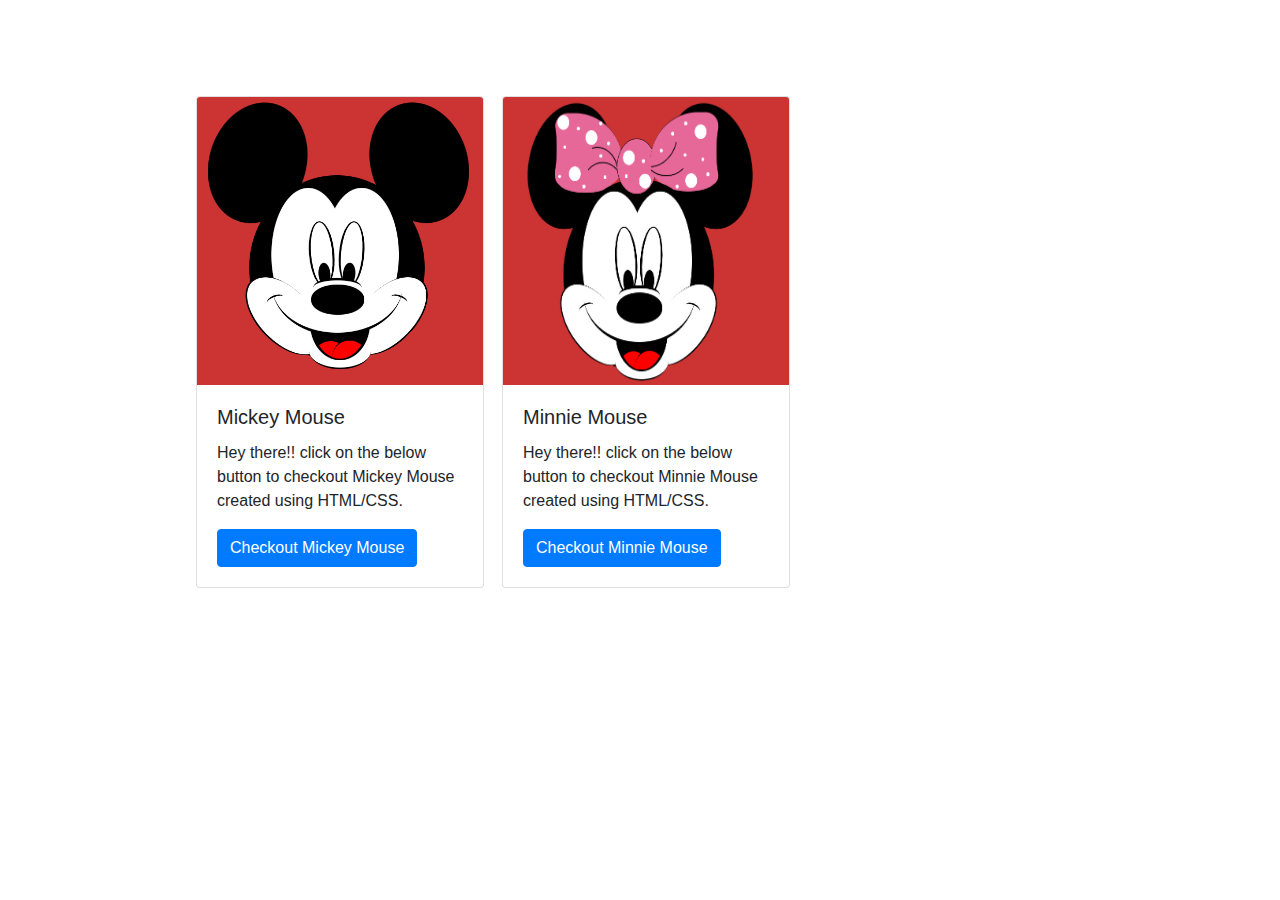
<file: index.html>
<!DOCTYPE html>
<html lang="en">

<head>
    <meta charset="UTF-8">
    <meta http-equiv="X-UA-Compatible" content="IE=edge">
    <meta name="viewport" content="width=device-width, initial-scale=1.0">
    <link rel="stylesheet" href="https://cdn.jsdelivr.net/npm/bootstrap@4.0.0/dist/css/bootstrap.min.css"
        integrity="sha384-Gn5384xqQ1aoWXA+058RXPxPg6fy4IWvTNh0E263XmFcJlSAwiGgFAW/dAiS6JXm" crossorigin="anonymous">
    <title>Document</title>
</head>

<body>
    <div class="container">
        <div class="d-flex justify-content-evenly m-5 p-5">
            <div class="col-4">
                <div class="card" style="width: 18rem;">
                    <img class="card-img-top" src="image/mickey.PNG" alt="Card image cap" style=" height: 18rem;">
                    <div class="card-body">
                        <h5 class="card-title">Mickey Mouse</h5>
                        <p class="card-text">Hey there!! click on the below button to checkout Mickey Mouse created
                            using
                            HTML/CSS.</p>
                        <a href="mickey-mouse/index.html" target="_blank" class="btn btn-primary">Checkout Mickey Mouse</a>
                    </div>
                </div>
            </div>
            <div class="col-4">
                <div class="card" style="width: 18rem;">
                    <img class="card-img-top" src="image/minnie.PNG" alt="Card image cap"  style=" height: 18rem;">
                    <div class="card-body">
                        <h5 class="card-title">Minnie Mouse</h5>
                        <p class="card-text">Hey there!! click on the below button to checkout Minnie Mouse created
                            using
                            HTML/CSS.</p>
                        <a href="minnie-mouse/index.html" target="_blank" class="btn btn-primary">Checkout Minnie Mouse</a>
                    </div>
                </div>
            </div>
        </div>

    </div>


    <script src="https://code.jquery.com/jquery-3.2.1.slim.min.js"
        integrity="sha384-KJ3o2DKtIkvYIK3UENzmM7KCkRr/rE9/Qpg6aAZGJwFDMVNA/GpGFF93hXpG5KkN"
        crossorigin="anonymous"></script>
    <script src="https://cdn.jsdelivr.net/npm/popper.js@1.12.9/dist/umd/popper.min.js"
        integrity="sha384-ApNbgh9B+Y1QKtv3Rn7W3mgPxhU9K/ScQsAP7hUibX39j7fakFPskvXusvfa0b4Q"
        crossorigin="anonymous"></script>
    <script src="https://cdn.jsdelivr.net/npm/bootstrap@4.0.0/dist/js/bootstrap.min.js"
        integrity="sha384-JZR6Spejh4U02d8jOt6vLEHfe/JQGiRRSQQxSfFWpi1MquVdAyjUar5+76PVCmYl"
        crossorigin="anonymous"></script>
</body>

</html>
</file>
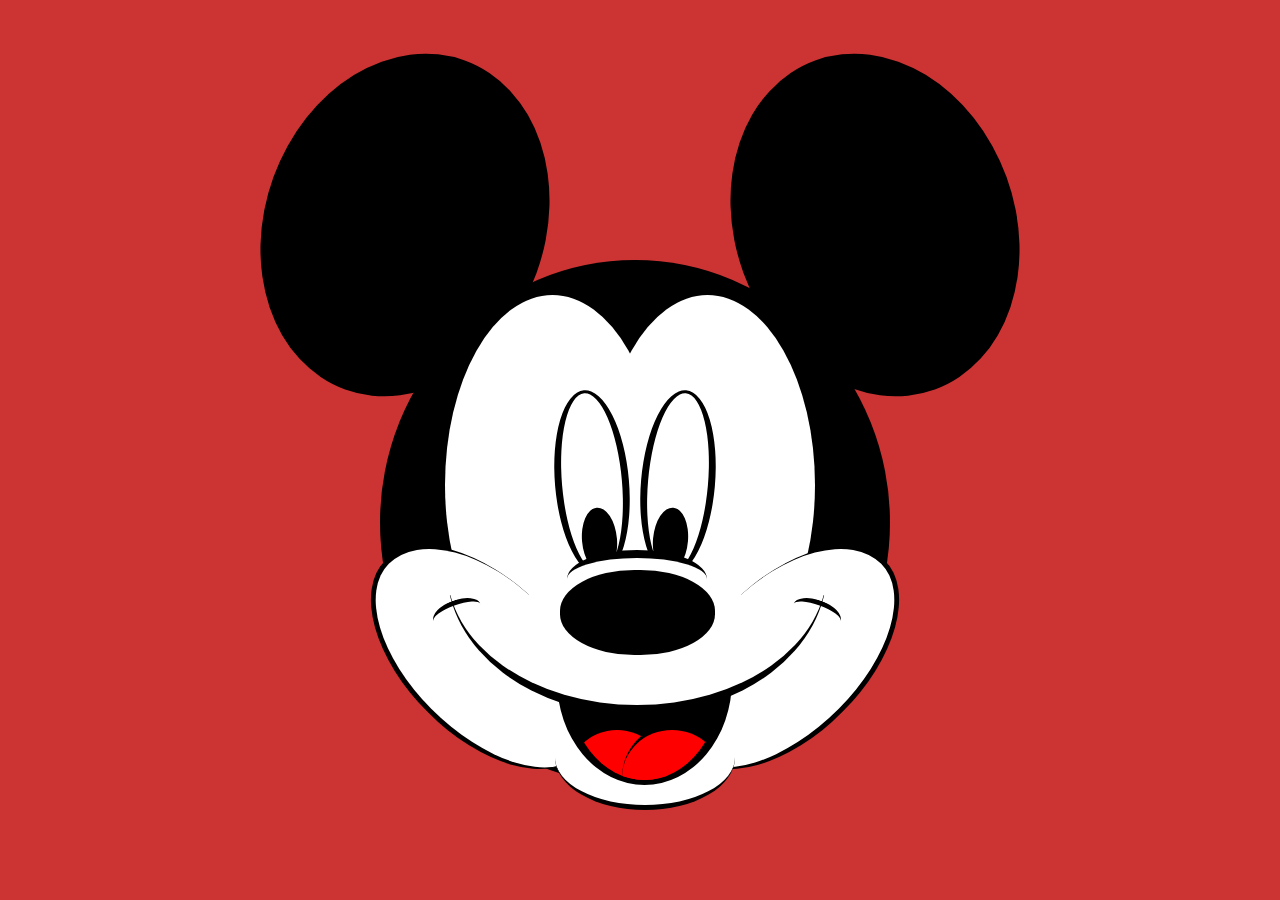
<file: mickey-mouse/index.html>
<!DOCTYPE html>
<html lang="en">

<head>
    <meta charset="UTF-8">
    <meta http-equiv="X-UA-Compatible" content="IE=edge">
    <meta name="viewport" content="width=device-width, initial-scale=1.0">
    <link rel="stylesheet" href="style.css">
    <title>Mickey Mouse</title>
</head>

<body>
    <div id="mickey">
        <div class="ear left"></div>
        <div class="ear right"></div>
        <div class="head"></div>
        <div class="face">
            <div class="front left"></div>
            <div class="front right"></div>
            <div class="cheek left"></div>
            <div class="cheek right"></div>
            <div class="chin"></div>
            <div class="mouth-wrapper">
                <div class="mouth">
                    <div class="tong1"></div>
                    <div class="tong2"></div>
                </div>
                <div class="lip"></div>
                <div class="line left"></div>
                <div class="line right"></div>
            </div>
            <div class="eyes">
                <div class="eye left">
                    <div class="pupil"></div>
                    <div class="eyelid-top"></div>
                    <div class="eyelid-bottom"></div>
                </div>
                <div class="eye right">
                    <div class="pupil"></div>
                    <div class="eyelid-top"></div>
                    <div class="eyelid-bottom"></div>
                </div>
            </div>
            <div class="topnose"></div>
            <div class="nose"></div>
        </div>
    </div>
</body>

</html>
</file>
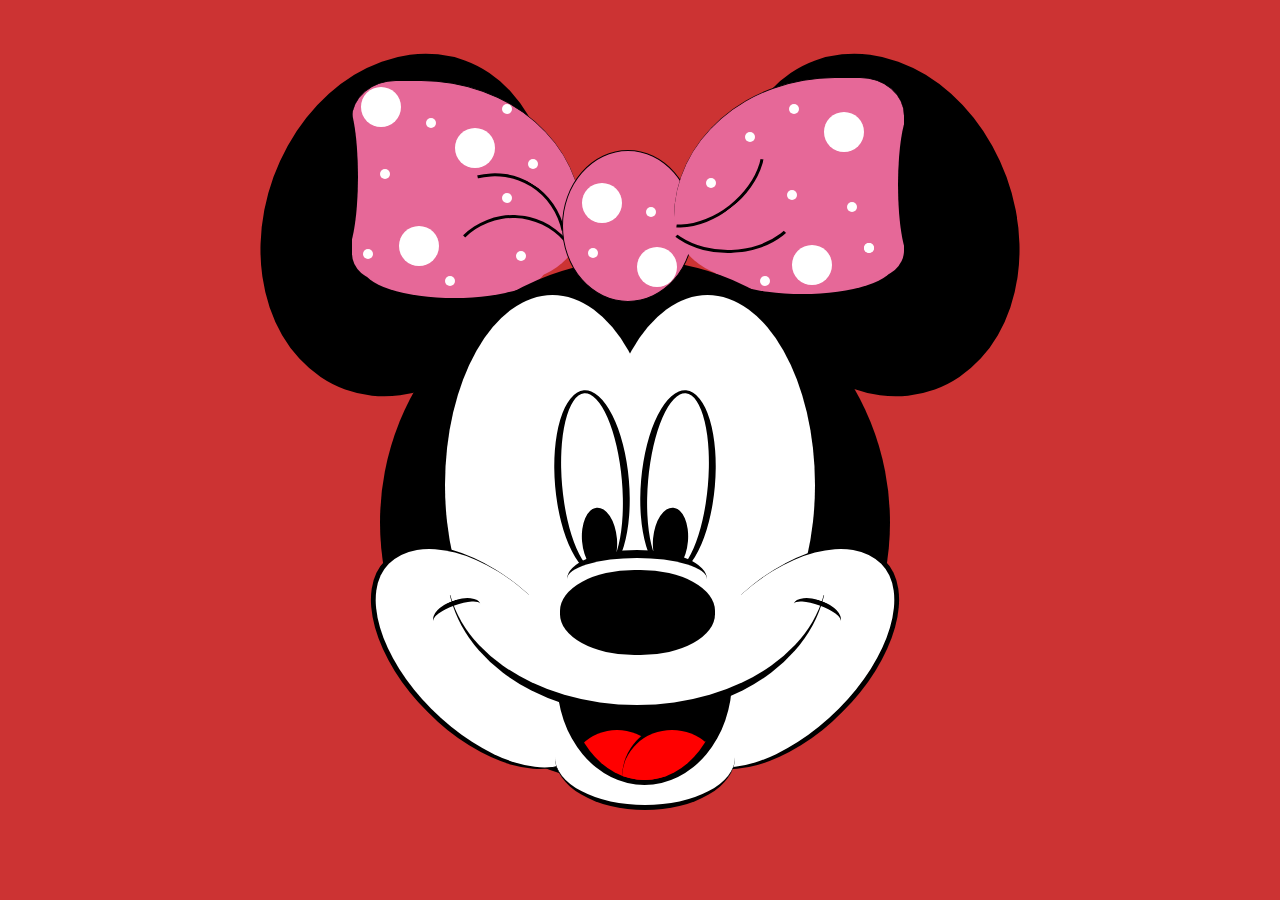
<file: minnie-mouse/index.html>
<!DOCTYPE html>
<html lang="en">

<head>
    <meta charset="UTF-8">
    <meta http-equiv="X-UA-Compatible" content="IE=edge">
    <meta name="viewport" content="width=device-width, initial-scale=1.0">
    <link rel="stylesheet" href="style.css">
    <title>Minnie Mouse</title>
</head>

<body>
    <div id="mickey">
        <div class="ear left"></div>
        <div class="ear right"></div>
        <div class="minnie-bow">
            <div class="polka">
                <div class="polka-dots small s1"></div>
                <div class="polka-dots small s2"></div>
                <div class="polka-dots small s3"></div>
                <div class="polka-dots small s4"></div>
                <div class="polka-dots small s5"></div>
                <div class="polka-dots small s6"></div>
                <div class="polka-dots small s7"></div>
                <div class="polka-dots small s8"></div>
                <div class="polka-dots small s9"></div>
                <div class="polka-dots large l8"></div>
                <div class="polka-dots large l9"></div>
                <div class="polka-dots large l10"></div>
                <div class="polka-dots large l11"></div>
                <div class="polka-dots large l12"></div>
                <div class="polka-dots large l13"></div>
                <div class="polka-dots large l14"></div>
                <div class="polka-dots small s11"></div>
                <div class="polka-dots small s12"></div>
                <div class="polka-dots small s13"></div>
                <div class="polka-dots small s14"></div>
                <div class="polka-dots small s15"></div>
                <div class="polka-dots small s16"></div>
                <div class="polka-dots small s17"></div>
                <div class="polka-dots small s18"></div>
                <div class="polka-dots small s19"></div>
            </div>
            <div class="bow-left-side"></div>
            <div class="bow-bottom-left"></div>
            <div class="bow left"></div>
            <div class="bow-line-left hr1"></div>
            <div class="bow-line-left hr2"></div>
            <div class="bow middle"></div>
            <div class="bow right"></div>
            <div class="bow-line-right hr3"></div>
            <div class="bow-line-right hr4"></div>
            <div class="bow-right-side"></div>
            <div class="bow-bottom-right"></div>
        </div>
        <div class="head"></div>
        <div class="face">
            <div class="front left"></div>
            <div class="front right"></div>
            <div class="cheek left"></div>
            <div class="cheek right"></div>
            <div class="chin"></div>
            <div class="mouth-wrapper">
                <div class="mouth">
                    <div class="tong1"></div>
                    <div class="tong2"></div>
                </div>
                <div class="lip"></div>
                <div class="line left"></div>
                <div class="line right"></div>
            </div>
            <div class="eyes">
                <div class="eye left">
                    <div class="pupil"></div>
                    <div class="eyelid-top"></div>
                    <div class="eyelid-bottom"></div>
                </div>
                <div class="eye right">
                    <div class="pupil"></div>
                    <div class="eyelid-top"></div>
                    <div class="eyelid-bottom"></div>
                </div>
            </div>
            <div class="topnose"></div>
            <div class="nose"></div>
        </div>
    </div>
</body>

</html>
</file>
<file: mickey-mouse/style.css>
body {
  margin: 0;
  background-color: #c33;
}

#mickey {
  margin: 0 auto;
  position: relative;
  width: 850px;
  height: 879px;
}

#mickey * {
  position: absolute;
}

.head {
  background-color: #000;
  width: 510px;
  height: 525px;
  border-radius: 50%;
  top: 260px;
  left: 165px;
}

.ear {
  background-color: #000;
  width: 280px;
  height: 350px;
  border-radius: 50%;
}

.ear.left {
  top: 50px;
  left: 50px;
  transform: rotate(20deg);
}

.ear.right {
  top: 50px;
  right: 50px;
  transform: rotate(-20deg);
}

.face {
  position: relative;
  width: 520px;
  height: 530px;
  top: 280px;
  left: 170px;
}

.front {
  width: 215px;
  height: 380px;
  background-color: #fff;
  border-radius: 50%;
  top: 15px;
}

.front.left {
  left: 60px;
}

.front.right {
  right: 90px;
}

.cheek {
  width: 150px;
  height: 270px;
  border: 5px solid #000;
  background-color: #fff;
  top: 240px;
  border-radius: 50%;
}

.cheek.left {
  left: 20px;
  transform: rotate(-45deg);
  border-right: 0;
  border-bottom: 0;
}

.cheek.right {
  right: 40px;
  transform: rotate(45deg);
  border-bottom: 0;
  border-left: 0;
}

.chin {
  width: 180px;
  height: 100px;
  background-color: #fff;
  border-radius: 50%;
  border-bottom: 5px solid #000;
  bottom: 0;
  left: 170px;
}

.mouth-wrapper {
  position: relative;
  width: 420px;
  height: 190px;
  left: 47px;
  top: 315px;
  overflow: hidden;
}

.lip {
  width: 380px;
  height: 280px;
  background-color: #fff;
  border-bottom: 10px solid #000;
  bottom: 70px;
  left: 15px;
  border-radius: 50%;
}

.mouth-wrapper .line {
  width: 50px;
  height: 20px;
  border-top: 5px solid #000;
  top: 5px;
  border-radius: 50%;
}

.mouth-wrapper .line.left {
  left: 0;
  transform: rotate(-20deg);
}

.mouth-wrapper .line.right {
  right: 10px;
  transform: rotate(20deg);
}

.mouth {
  position: relative;
  overflow: hidden;
  border-width: 5px 10px;
  border-style: solid;
  border-color: #000;
  width: 155px;
  height: 200px;
  left: 125px;
  bottom: 0;
  background-color: #000;
  border-radius: 50%;
}

.mouth .tong1 {
  width: 100px;
  height: 100px;
  background-color: #f00;
  border-radius: 50%;
  bottom: -50px;
  left: 0;
}

.mouth .tong2 {
  width: 100px;
  height: 100px;
  border-top: 5px solid #000;
  background-color: #f00;
  border-radius: 50%;
  bottom: -50px;
  right: 0;
}

.eyes {
  position: relative;
  width: 160px;
  height: 190px;
  top: 110px;
  left: 170px;
}

.eye {
  border-radius: 52%;
  background-color: #fff;
  border-width: 3px 7px;
  border-style: solid;
  border-color: #000;
  width: 60px;
  height: 180px;
  position: relative;
  top: 0;
  overflow: hidden;
}

.eye.left {
  transform: rotate(-5deg);
  left: 0;
}

.eye.right {
  right: 0;
  transform: rotate(5deg);
}

.pupil {
  border-radius: 50%;
  background-color: #000;
  width: 35px;
  height: 65px;
  bottom: 0;
}

.eye.left .pupil {
  left: 15px;
}

.eye.right .pupil {
  left: 10px;
}

.eyelid-top {
  animation-delay: 1s;
  animation-duration: 10s;
  animation-iteration-count: infinite;
  animation-name: righteyelidtop;
  animation-play-state: running;
  animation-timing-function: linear;
  border-bottom: 4px solid #000;
  border-radius: 52% 52% 0 0;
  height: 130px;
  left: 0;
  top: -135px;
  width: 60px;
  background-color: #f5f5f5;
}

.eyelid-bottom {
  animation-delay: 1s;
  animation-duration: 10s;
  animation-iteration-count: infinite;
  animation-name: lefteyelidbottom;
  animation-play-state: running;
  animation-timing-function: linear;
  border-top: 4px solid #000;
  border-radius: 0 0 50% 50%;
  height: 45px;
  left: 0;
  bottom: -45px;
  width: 60px;
  background-color: #f5f5f5;
}

@keyframes righteyelidtop {
  0% {
    top: -135px;
  }
  2% {
    top: 0;
  }
  4% {
    top: -135px;
  }
  100% {
    top: -135px;
  }
}
@keyframes lefteyelidbottom {
  0% {
    bottom: -45px;
  }
  2% {
    bottom: 0;
  }
  4% {
    bottom: -45px;
  }
  100% {
    bottom: -45px;
  }
}

.topnose {
  width: 140px;
  height: 50px;
  border-radius: 50%;
  left: 182px;
  top: 270px;
  border-top: 8px solid #000;
  background-color: #fff;
}

.nose {
  width: 155px;
  height: 85px;
  background-color: #000;
  border-radius: 48%;
  left: 175px;
  top: 290px;
}
</file>
<file: minnie-mouse/style.css>
body {
  margin: 0;
  background-color: #c33;
}

#mickey {
  margin: 0 auto;
  position: relative;
  width: 850px;
  height: 879px;
}

#mickey * {
  position: absolute;
}

.head {
  background-color: #000;
  width: 510px;
  height: 525px;
  border-radius: 50%;
  top: 260px;
  left: 165px;
}

.bow {
  background-color: #e66898;
  border: 1px solid black;
  z-index: 1;
}
.bow-left-side {
  width: 30px;
  height: 157px;
  background-color: black;
  border-radius: 50%;
  top: 98px;
  left: 113px;
  z-index: 2;
}
.bow.left {
  width: 230px;
  height: 200px;
  top: 80px;
  left: 137px;
  border-bottom: none;
  border-left: none;
  border-right: none;
  border-top-right-radius: 77%;
  border-top-left-radius: 21%;
  border-bottom-left-radius: 15%;
  border-bottom-right-radius: 33%;
}
.bow.middle {
  width: 130px;
  height: 150px;
  top: 150px;
  left: 347px;
  border-radius: 50%;
}
.bow.right {
  width: 230px;
  height: 200px;
  top: 77px;
  left: 459px;
  /* right: 161px; */
  border-bottom: none;
  border-left: none;
  border-right: none;
  border-top-left-radius: 77%;
  border-top-right-radius: 21%;
  border-bottom-right-radius: 15%;
  border-bottom-left-radius: 33%;
}
.bow-right-side {
  width: 30px;
  height: 152px;
  background-color: black;
  border-radius: 50%;
  top: 109px;
  /* right: 137px; */
  left: 683px;
  z-index: 2;
}
.bow-bottom-left {
  width: 183px;
  height: 60px;
  top: 238px;
  left: 148px;
  border-bottom-left-radius: 50%;
  border-bottom-right-radius: 50%;
  /* border-bottom: 1px solid black; */
  background-color: #e66898;
}
.bow-bottom-right {
  width: 183px;
  height: 60px;
  top: 234px;
  /* right: 169px; */
  left: 496px;
  border-bottom-left-radius: 50%;
  border-bottom-right-radius: 50%;
  /* border-bottom: 1px solid black; */
  background-color: #e66898;
}
.bow-line-left {
  /* width: 100px;
  border-top: 1px solid black; */
  z-index: 1;

  width: 141px;
  height: 100px;
  border: solid 3px #000;
  border-color: #000 transparent transparent transparent;
  border-radius: 65%/100px 100px 0 0;
}
.hr1 {
  transform: rotate(32deg);
  top: 176px;
  left: 216px;
}
.hr2 {
  transform: rotate(2deg);
  top: 215px;
  left: 225px;
}
.bow-line-right {
  /* width: 100px;
	border-top: 1px solid black; */
  z-index: 1;

  width: 141px;
  height: 100px;
  border: solid 3px #000;
  border-color: transparent transparent #000 transparent;
  /* border-radius:0 0 50%/100px 100px; */
  border-bottom-left-radius: 50%;
  border-bottom-right-radius: 50%;
}
.polka {
  width: 545px;
  height: 200px;
  top: 104px;
  left: 142px;
}
.polka-dots.small {
  width: 10px;
  height: 10px;
  background-color: white;
  border-radius: 50%;
  z-index: 3;
}
.small.s1 {
  top: 172px;
  left: 88px;
}
.small.s2 {
  left: 145px;
}
.small.s3 {
  left: 69px;
  top: 14px;
}
.small.s4 {
  top: 89px;
  left: 145px;
}
.small.s5 {
  top: 147px;
  left: 159px;
}
.small.s6 {
  top: 144px;
  left: 231px;
}
.small.s7 {
  top: 65px;
  left: 23px;
}
.small.s8 {
  top: 145px;
  left: 6px;
}
.small.s9 {
  top: 55px;
  left: 171px;
}
.small.s11 {
  top: 172px;
  left: 403px;
}
.small.s12 {
  left: 432px;
}
.small.s13 {
  left: 349px;
  top: 74px;
}
.small.s14 {
  top: 103px;
  left: 289px;
}
.small.s15 {
  top: 86px;
  left: 430px;
}
.small.s16 {
  top: 139px;
  left: 507px;
}
.small.s17 {
  top: 139px;
  left: 507px;
}
.small.s18 {
  top: 28px;
  left: 388px;
}
.small.s19 {
  top: 98px;
  left: 490px;
}
.polka-dots.large {
  width: 40px;
  height: 40px;
  background-color: white;
  border-radius: 50%;
  left: 145px;
  z-index: 3;
}
.large.l8 {
  top: 122px;
  left: 42px;
}
.large.l9 {
  top: 79px;
  left: 225px;
}

.large.l10 {
  top: 24px;
  left: 98px;
}
.large.l11 {
  top: 8px;
  left: 467px;
}
.large.l12 {
  top: 143px;
  left: 280px;
}
.large.l13 {
  top: -17px;
  left: 4px;
}
.large.l14 {
  top: 141px;
  left: 435px;
}
.hr3 {
  transform: rotate(-38deg);
  top: 113px;
  /* right: 293px; */
  left: 410px;
}
.hr4 {
  transform: rotate(-2deg);
  top: 147px;
  /* right: 261px; */
  left: 441px;
}
.ear {
  background-color: #000;
  width: 280px;
  height: 350px;
  border-radius: 50%;
}

.ear.left {
  top: 50px;
  left: 50px;
  transform: rotate(20deg);
}

.ear.right {
  top: 50px;
  right: 50px;
  transform: rotate(-20deg);
}

.face {
  position: relative;
  width: 520px;
  height: 530px;
  top: 280px;
  left: 170px;
}

.front {
  width: 215px;
  height: 380px;
  background-color: #fff;
  border-radius: 50%;
  top: 15px;
}

.front.left {
  left: 60px;
}

.front.right {
  right: 90px;
}

.cheek {
  width: 150px;
  height: 270px;
  border: 5px solid #000;
  background-color: #fff;
  top: 240px;
  border-radius: 50%;
}

.cheek.left {
  left: 20px;
  transform: rotate(-45deg);
  border-right: 0;
  border-bottom: 0;
}

.cheek.right {
  right: 40px;
  transform: rotate(45deg);
  border-bottom: 0;
  border-left: 0;
}

.chin {
  width: 180px;
  height: 100px;
  background-color: #fff;
  border-radius: 50%;
  border-bottom: 5px solid #000;
  bottom: 0;
  left: 170px;
}

.mouth-wrapper {
  position: relative;
  width: 420px;
  height: 190px;
  left: 47px;
  top: 315px;
  overflow: hidden;
}

.lip {
  width: 380px;
  height: 280px;
  background-color: #fff;
  border-bottom: 10px solid #000;
  bottom: 70px;
  left: 15px;
  border-radius: 50%;
}

.mouth-wrapper .line {
  width: 50px;
  height: 20px;
  border-top: 5px solid #000;
  top: 5px;
  border-radius: 50%;
}

.mouth-wrapper .line.left {
  left: 0;
  transform: rotate(-20deg);
}

.mouth-wrapper .line.right {
  right: 10px;
  transform: rotate(20deg);
}

.mouth {
  position: relative;
  overflow: hidden;
  border-width: 5px 10px;
  border-style: solid;
  border-color: #000;
  width: 155px;
  height: 200px;
  left: 125px;
  bottom: 0;
  background-color: #000;
  border-radius: 50%;
}

.mouth .tong1 {
  width: 100px;
  height: 100px;
  background-color: #f00;
  border-radius: 50%;
  bottom: -50px;
  left: 0;
}

.mouth .tong2 {
  width: 100px;
  height: 100px;
  border-top: 5px solid #000;
  background-color: #f00;
  border-radius: 50%;
  bottom: -50px;
  right: 0;
}

.eyes {
  position: relative;
  width: 160px;
  height: 190px;
  top: 110px;
  left: 170px;
}

.eye {
  border-radius: 52%;
  background-color: #fff;
  border-width: 3px 7px;
  border-style: solid;
  border-color: #000;
  width: 60px;
  height: 180px;
  position: relative;
  top: 0;
  overflow: hidden;
}

.eye.left {
  transform: rotate(-5deg);
  left: 0;
}

.eye.right {
  right: 0;
  transform: rotate(5deg);
}

.pupil {
  border-radius: 50%;
  background-color: #000;
  width: 35px;
  height: 65px;
  bottom: 0;
}

.eye.left .pupil {
  left: 15px;
}

.eye.right .pupil {
  left: 10px;
}

.eyelid-top {
  animation-delay: 1s;
  animation-duration: 10s;
  animation-iteration-count: infinite;
  animation-name: righteyelidtop;
  animation-play-state: running;
  animation-timing-function: linear;
  border-bottom: 4px solid #000;
  border-radius: 52% 52% 0 0;
  height: 130px;
  left: 0;
  top: -135px;
  width: 60px;
  background-color: #f5f5f5;
}

.eyelid-bottom {
  animation-delay: 1s;
  animation-duration: 10s;
  animation-iteration-count: infinite;
  animation-name: lefteyelidbottom;
  animation-play-state: running;
  animation-timing-function: linear;
  border-top: 4px solid #000;
  border-radius: 0 0 50% 50%;
  height: 45px;
  left: 0;
  bottom: -45px;
  width: 60px;
  background-color: #f5f5f5;
}

@keyframes righteyelidtop {
  0% {
    top: -135px;
  }
  2% {
    top: 0;
  }
  4% {
    top: -135px;
  }
  100% {
    top: -135px;
  }
}
@keyframes lefteyelidbottom {
  0% {
    bottom: -45px;
  }
  2% {
    bottom: 0;
  }
  4% {
    bottom: -45px;
  }
  100% {
    bottom: -45px;
  }
}

.topnose {
  width: 140px;
  height: 50px;
  border-radius: 50%;
  left: 182px;
  top: 270px;
  border-top: 8px solid #000;
  background-color: #fff;
}

.nose {
  width: 155px;
  height: 85px;
  background-color: #000;
  border-radius: 48%;
  left: 175px;
  top: 290px;
}
</file>
